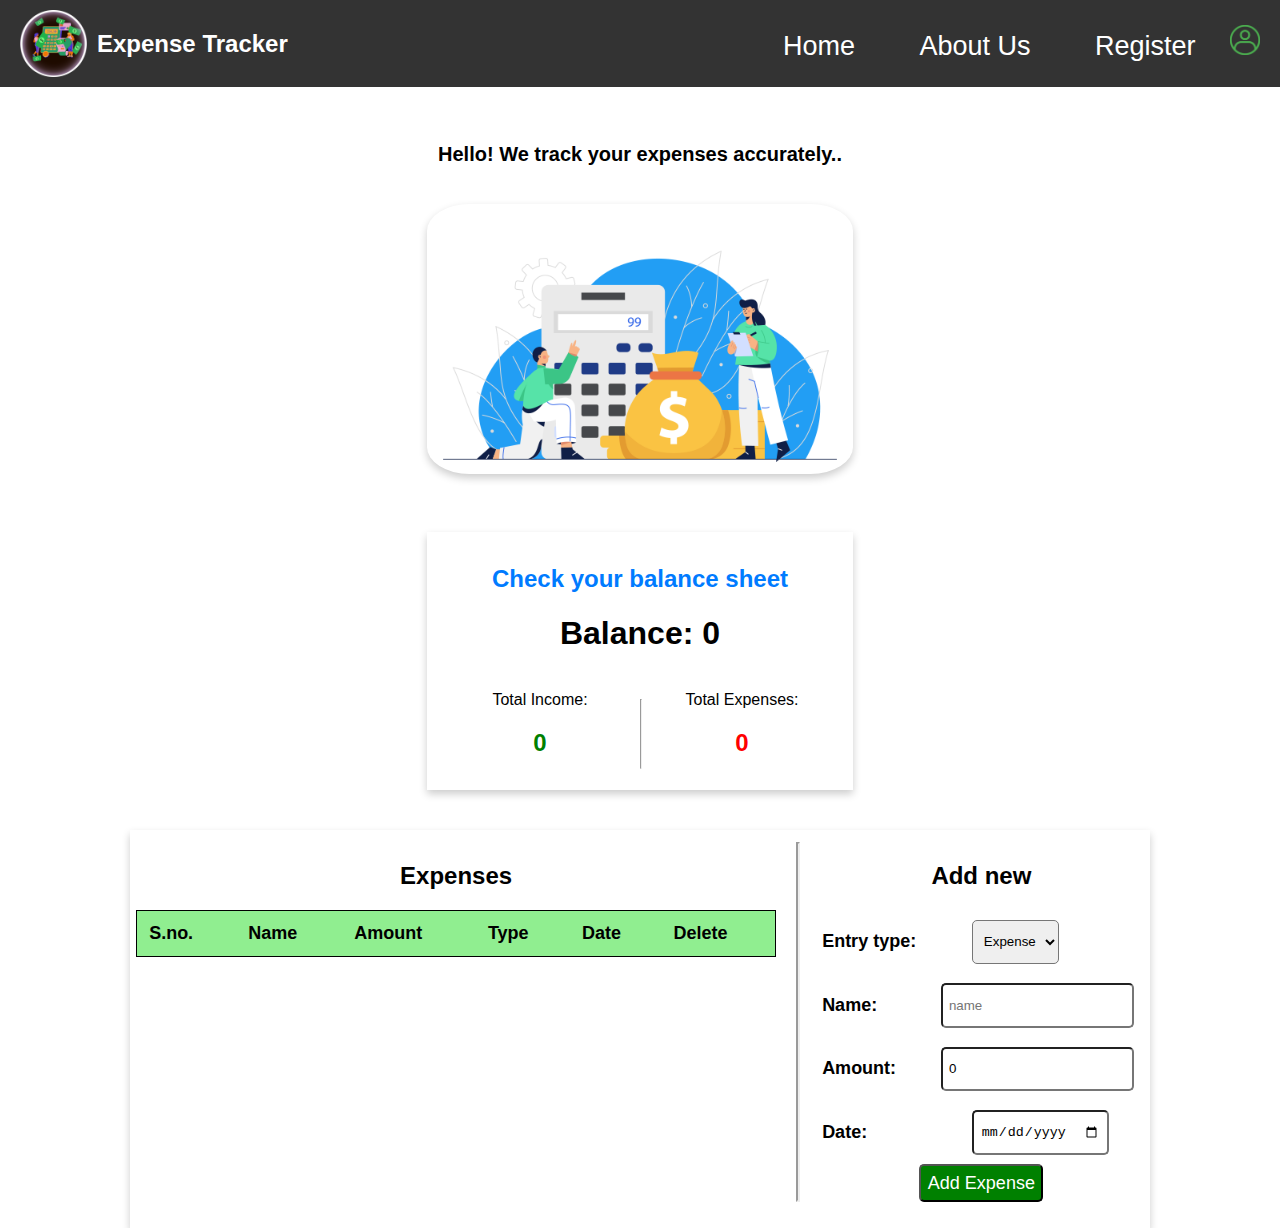
<file: index.html>
<!DOCTYPE html>
<html lang="en">
<head>
    <meta charset="UTF-8">
    <meta name="viewport" content="width=device-width, initial-scale=1.0">
    <title>ExpenseTracker</title>
    <link rel="stylesheet" href="css/style.css">
</head>
<body>
    <nav class="navbar">
        <div class="navbar-left">
            <img src="../assets/logo3.png" alt="Logo" class="logo">
            <span class="title">Expense Tracker</span>
        </div>
        <div class="navbar-right">
            <a href="#home">Home</a> 
            <a href="html/aboutus.html">About Us</a>
            <a href="html/signup.html">Register</a>  
            <div class="dropdown">
                <button class="dropbtn">
                    <img src="../assets/userpic.png" alt="" class="user-icon"> 
                </button>
                
            </div>
        </div>
    </nav>
    <br><br>
    <p style="text-align: center; font-style: bold ; font-size: 20px; font-weight: 700;"> 
        <!-- <h1>Welcome, Chandrika Kore</h1> -->
         Hello! We track your expenses accurately..
    </p> 
    <br>
    <div class="pic">
    <img src="../assets/picture.png" alt="">
    </div>
    <br>
    <div class="summary"> 
		<div> 
            <h2 style="color: #007bff;">Check your balance sheet</h2>
			<h1> Balance: 
				<span id="updatedBal"> 
                    7000 
				</span> 
			</h1> 
		</div> 
		<br /> 
		<div class="total"> 
			<div> 
				Total Income: 
				<div> 
					<h2 style="color: green;"
						id="updatedInc"> 
						25000 
					</h2> 
				</div> 
			</div> 
			<hr class="verticle" /> 
			<div> 
				Total Expenses: 
				<div> 
					<h2 style="color: red;"
						id="updatedExp"> 
						18000  
					</h2> 
				</div> 
			</div> 
		</div> 
	</div> 
	<div class="root"> 
		<div id="items"> 
			<h2>Expenses</h2> 
			<table id="table"> 
				<tr class="titles"> 
					<th>S.no.</th> 
					<th>Name</th> 
					<th>Amount</th> 
					<th>Type</th> 
                    <th>Date</th>
                    <th>Delete</th> 
				</tr> 
			</table> 
		</div> 
		<hr class="vertical" /> 
		<div id="new"> 
			<h2>Add new</h2> 

			<div class="inputs"> 
				<div class="inputitem"> 
					<p style="width: 9rem"> 
						Entry type: 
					</p> 
					<select id='itemType'> 
						<option value="0">Expense</option> 
						<option value="1">Income</option> 
					</select> 
				</div> 
				<div class="inputitem"> 
					<p style="width: 9rem">Name:</p> 
					<input id="name"
						type="text"
						value=""
						placeholder="name" /> 
				</div> 
				<div class="inputitem"> 
					<p style="width: 9rem">Amount:</p> 
					<input value="0"
						id="amount"
						name="mod"
						type="number"
						placeholder="amount" /> 
				</div> 
                <div class="inputitem">
                    <p style="width: 9rem">Date: </p>
                    <input type="date" id="date" required>
                </div>
			</div> 
			<button  id="button" onclick="addItem()">Add Expense</button> 
		</div> 
	</div> 
	<script src="js/script03.js"></script> 





    
</body>
</html>
</file>
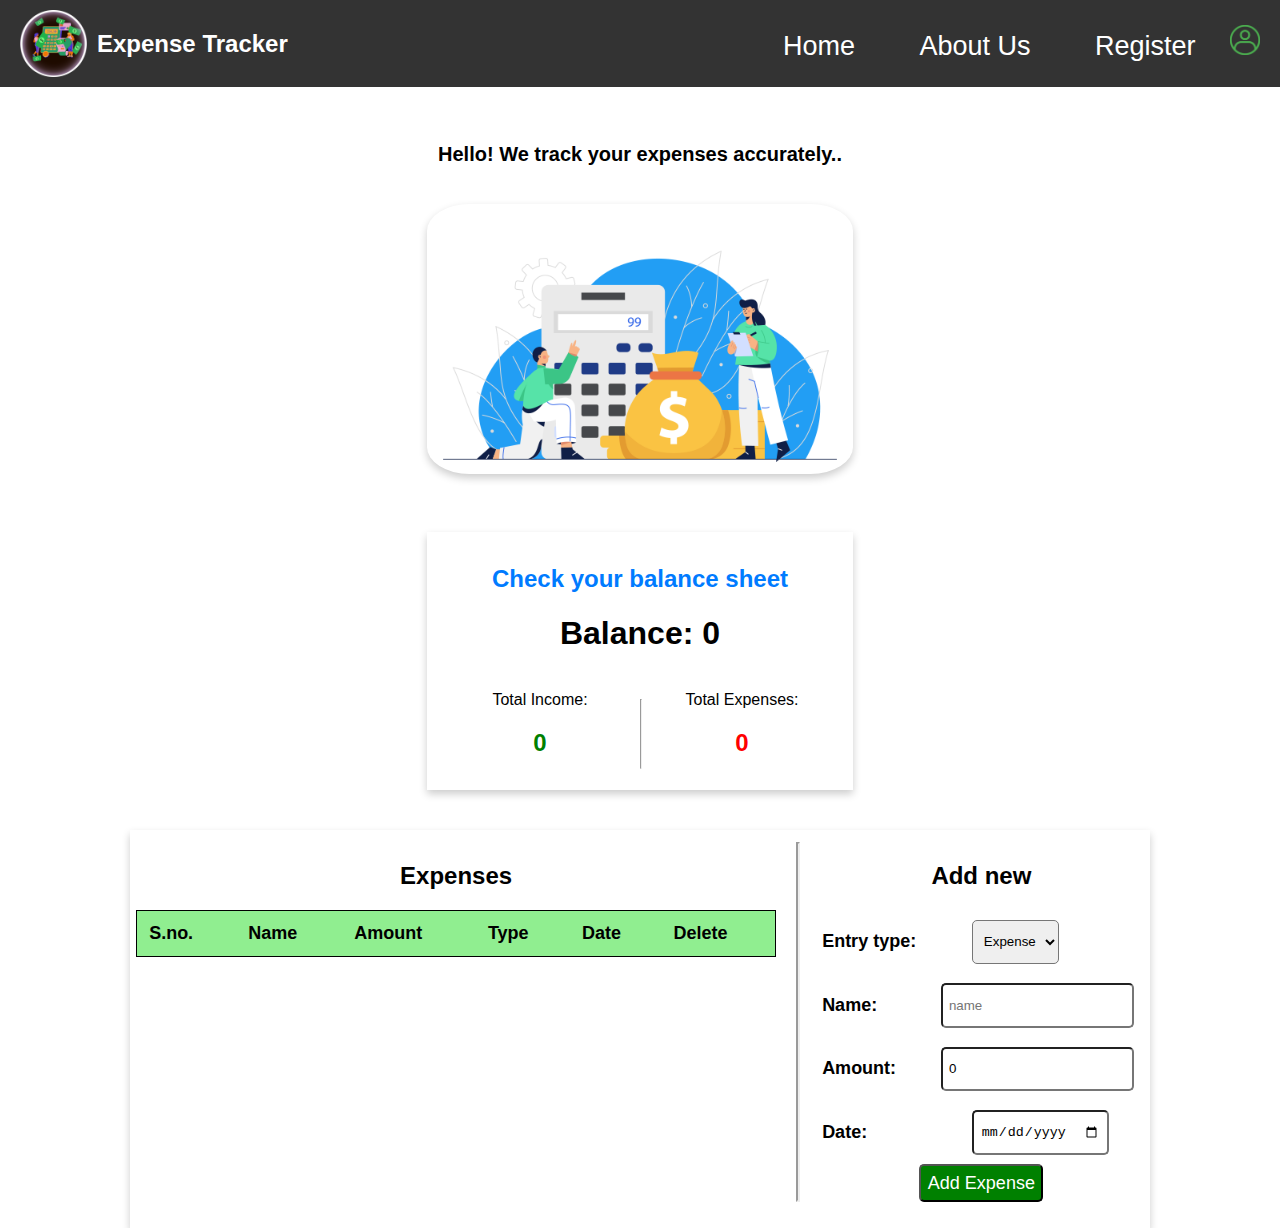
<file: HTML/index.html>
<!DOCTYPE html>
<html lang="en">
<head>
    <meta charset="UTF-8">
    <meta name="viewport" content="width=device-width, initial-scale=1.0">
    <title>ExpenseTracker</title>
    <link rel="stylesheet" href="../CSS/style.css">
</head>
<body>
    <nav class="navbar">
        <div class="navbar-left">
            <img src="../assets/logo3.png" alt="Logo" class="logo">
            <span class="title">Expense Tracker</span>
        </div>
        <div class="navbar-right">
            <a href="#home">Home</a> 
            <a href="aboutus.html">About Us</a>
            <a href="signup.html">Register</a>  
            <div class="dropdown">
                <button class="dropbtn">
                    <img src="../assets/userpic.png" alt="" class="user-icon"> 
                </button>
                
            </div>
        </div>
    </nav>
    <br><br>
    <p style="text-align: center; font-style: bold ; font-size: 20px; font-weight: 700;"> 
        <!-- <h1>Welcome, Chandrika Kore</h1> -->
         Hello! We track your expenses accurately..
    </p> 
    <br>
    <div class="pic">
    <img src="../assets/picture.png" alt="">
    </div>
    <br>
    <div class="summary"> 
		<div> 
            <h2 style="color: #007bff;">Check your balance sheet</h2>
			<h1> Balance: 
				<span id="updatedBal"> 
                    7000 
				</span> 
			</h1> 
		</div> 
		<br /> 
		<div class="total"> 
			<div> 
				Total Income: 
				<div> 
					<h2 style="color: green;"
						id="updatedInc"> 
						25000 
					</h2> 
				</div> 
			</div> 
			<hr class="verticle" /> 
			<div> 
				Total Expenses: 
				<div> 
					<h2 style="color: red;"
						id="updatedExp"> 
						18000  
					</h2> 
				</div> 
			</div> 
		</div> 
	</div> 
	<div class="root"> 
		<div id="items"> 
			<h2>Expenses</h2> 
			<table id="table"> 
				<tr class="titles"> 
					<th>S.no.</th> 
					<th>Name</th> 
					<th>Amount</th> 
					<th>Type</th> 
                    <th>Date</th>
                    <th>Delete</th> 
				</tr> 
			</table> 
		</div> 
		<hr class="vertical" /> 
		<div id="new"> 
			<h2>Add new</h2> 

			<div class="inputs"> 
				<div class="inputitem"> 
					<p style="width: 9rem"> 
						Entry type: 
					</p> 
					<select id='itemType'> 
						<option value="0">Expense</option> 
						<option value="1">Income</option> 
					</select> 
				</div> 
				<div class="inputitem"> 
					<p style="width: 9rem">Name:</p> 
					<input id="name"
						type="text"
						value=""
						placeholder="name" /> 
				</div> 
				<div class="inputitem"> 
					<p style="width: 9rem">Amount:</p> 
					<input value="0"
						id="amount"
						name="mod"
						type="number"
						placeholder="amount" /> 
				</div> 
                <div class="inputitem">
                    <p style="width: 9rem">Date: </p>
                    <input type="date" id="date" required>
                </div>
			</div> 
			<button  id="button" onclick="addItem()">Add Expense</button> 
		</div> 
	</div> 
	<script src="../JS/script03.js"></script> 





    
</body>
</html>
</file>
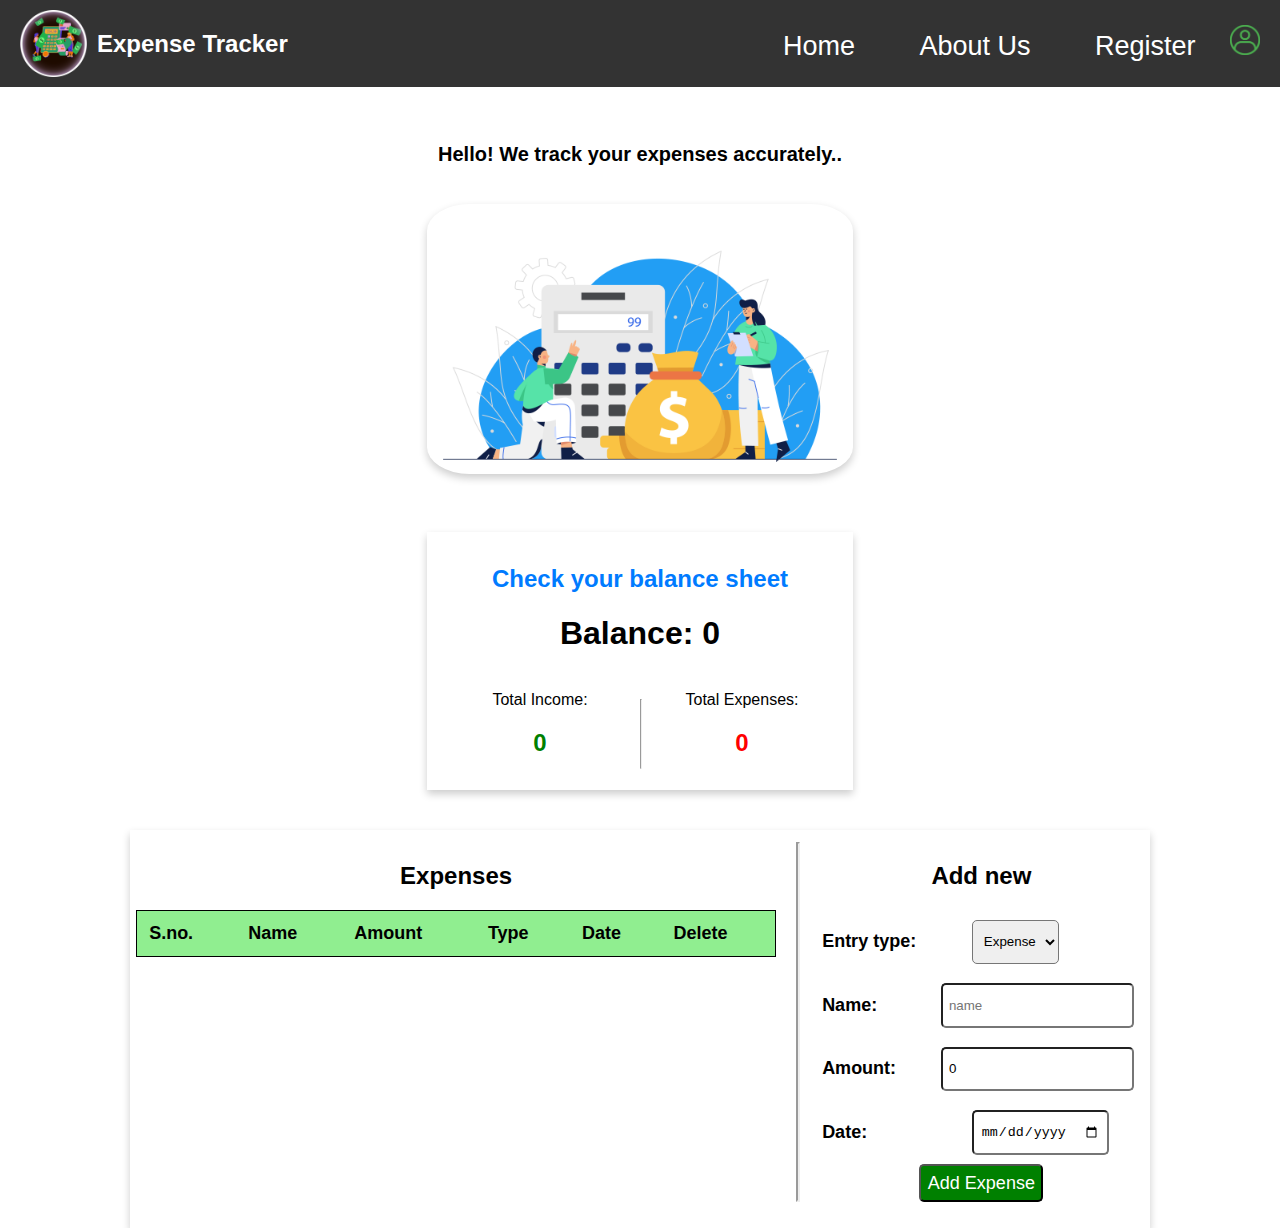
<file: html/index.html>
<!DOCTYPE html>
<html lang="en">
<head>
    <meta charset="UTF-8">
    <meta name="viewport" content="width=device-width, initial-scale=1.0">
    <title>ExpenseTracker</title>
    <link rel="stylesheet" href="../css/style.css">
</head>
<body>
    <nav class="navbar">
        <div class="navbar-left">
            <img src="../assets/logo3.png" alt="Logo" class="logo">
            <span class="title">Expense Tracker</span>
        </div>
        <div class="navbar-right">
            <a href="#home">Home</a> 
            <a href="aboutus.html">About Us</a>
            <a href="signup.html">Register</a>  
            <div class="dropdown">
                <button class="dropbtn">
                    <img src="../assets/userpic.png" alt="" class="user-icon"> 
                </button>
                
            </div>
        </div>
    </nav>
    <br><br>
    <p style="text-align: center; font-style: bold ; font-size: 20px; font-weight: 700;"> 
        <!-- <h1>Welcome, Chandrika Kore</h1> -->
         Hello! We track your expenses accurately..
    </p> 
    <br>
    <div class="pic">
    <img src="../assets/picture.png" alt="">
    </div>
    <br>
    <div class="summary"> 
		<div> 
            <h2 style="color: #007bff;">Check your balance sheet</h2>
			<h1> Balance: 
				<span id="updatedBal"> 
                    7000 
				</span> 
			</h1> 
		</div> 
		<br /> 
		<div class="total"> 
			<div> 
				Total Income: 
				<div> 
					<h2 style="color: green;"
						id="updatedInc"> 
						25000 
					</h2> 
				</div> 
			</div> 
			<hr class="verticle" /> 
			<div> 
				Total Expenses: 
				<div> 
					<h2 style="color: red;"
						id="updatedExp"> 
						18000  
					</h2> 
				</div> 
			</div> 
		</div> 
	</div> 
	<div class="root"> 
		<div id="items"> 
			<h2>Expenses</h2> 
			<table id="table"> 
				<tr class="titles"> 
					<th>S.no.</th> 
					<th>Name</th> 
					<th>Amount</th> 
					<th>Type</th> 
                    <th>Date</th>
                    <th>Delete</th> 
				</tr> 
			</table> 
		</div> 
		<hr class="vertical" /> 
		<div id="new"> 
			<h2>Add new</h2> 

			<div class="inputs"> 
				<div class="inputitem"> 
					<p style="width: 9rem"> 
						Entry type: 
					</p> 
					<select id='itemType'> 
						<option value="0">Expense</option> 
						<option value="1">Income</option> 
					</select> 
				</div> 
				<div class="inputitem"> 
					<p style="width: 9rem">Name:</p> 
					<input id="name"
						type="text"
						value=""
						placeholder="name" /> 
				</div> 
				<div class="inputitem"> 
					<p style="width: 9rem">Amount:</p> 
					<input value="0"
						id="amount"
						name="mod"
						type="number"
						placeholder="amount" /> 
				</div> 
                <div class="inputitem">
                    <p style="width: 9rem">Date: </p>
                    <input type="date" id="date" required>
                </div>
			</div> 
			<button  id="button" onclick="addItem()">Add Expense</button> 
		</div> 
	</div> 
	<script src="../js/script03.js"></script> 





    
</body>
</html>
</file>
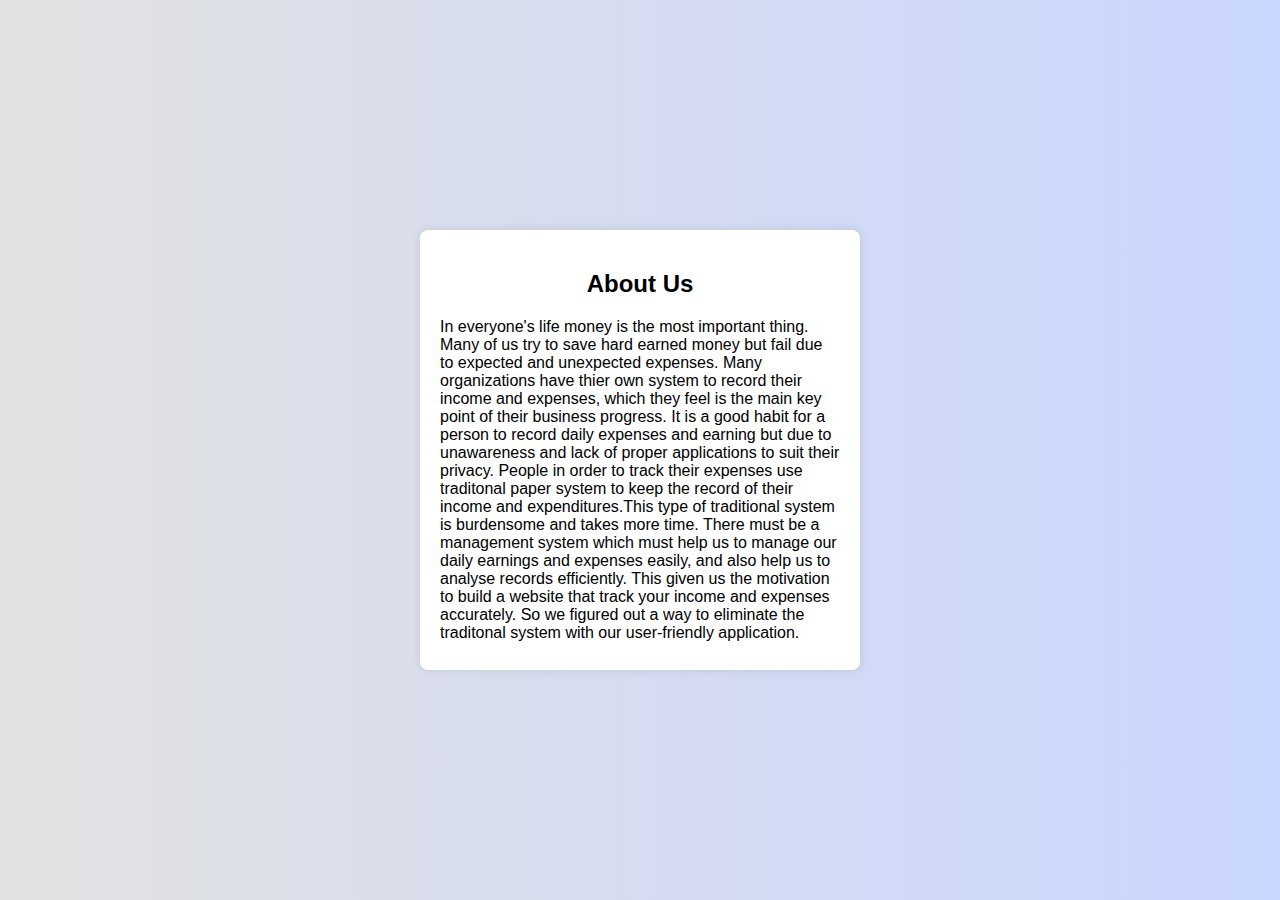
<file: HTML/aboutus.html>
<!DOCTYPE html>
<html lang="en">
<head>
    <meta charset="UTF-8">
    <meta name="viewport" content="width=device-width, initial-scale=1.0">
    <title>About Us</title>
</head>
<style>
body {
font-family: Arial, sans-serif;
display: flex;
justify-content: center;
align-items: center;
height: 100vh;
background-color: #c9d6ff;
background:linear-gradient(to right,#e2e2e2,#c9d6ff);
margin: 0;
}

.container {
background-color: white;
padding: 20px;
border-radius: 8px;
box-shadow: 0 0 10px rgba(0, 0, 0, 0.1);
width: 400px;
height: 400px;
}

h2 {
margin-bottom: 20px;
}

a {
color: #007bff;
text-decoration: none;
cursor: pointer;
margin: 10px 0;
font-weight: 600;
}

a:hover {
text-decoration: none;
}
.p{
justify-content: center; 
align-items: center; 
text-align: center;
font-weight: 400;
}
</style>


<body>
    <div class="container">
        <h2 style="text-align: center;">About Us</h2>
        
        <p>
            In everyone's life money is the most important thing. Many of us try to save hard earned money but fail due to expected and unexpected expenses.
            Many organizations have thier own system to record their income and expenses, which they feel is the main key point of their business progress.
            It is a good habit for a person to record daily expenses and earning but due to unawareness and lack of proper applications to suit their privacy.
            People in order to track their expenses use traditonal paper system to keep the record of their income and expenditures.This type of traditional system is burdensome and takes more time.
            There must be a management system which must help us to manage our daily earnings and expenses easily, and also help us to analyse records efficiently.
            This given us the motivation to build a website that track your income and expenses accurately.
            So we figured out a way to eliminate the traditonal system with our user-friendly application.
            
        </p>  
    </div>
</body>
</html>
</file>
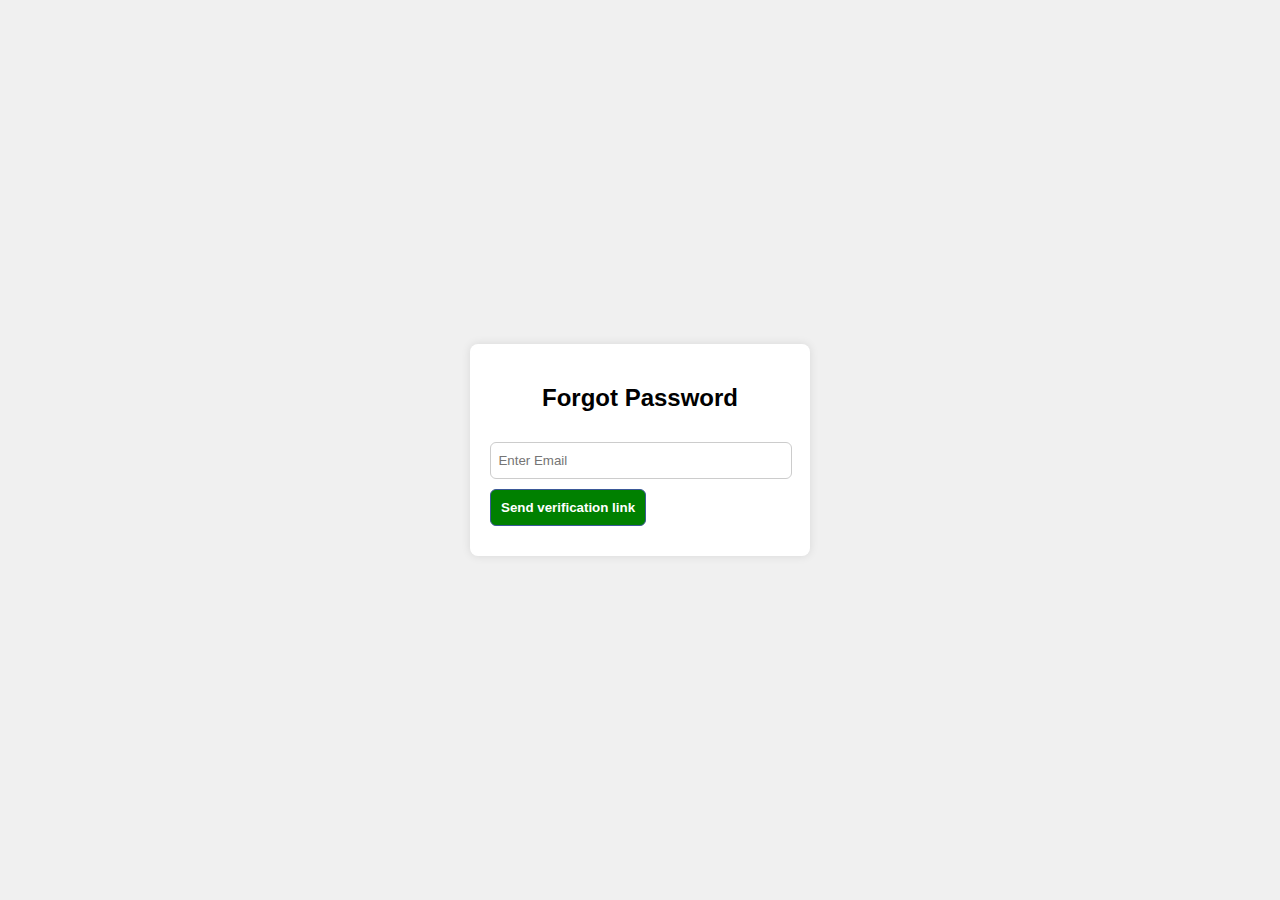
<file: html/forgot_psw.html>
<!DOCTYPE html>
<html lang="en">
<head>
    <meta charset="UTF-8">
    <meta name="viewport" content="width=device-width, initial-scale=1.0">
    <title>forgotPassword</title>
    <style>

        input[type="text"]{
        width: 100%;
        padding: 10px 0px;
        margin: 10px 0px;
    } 
    input[type="submit"]{
    align-items: center;
    border:1px solid #3B5998;
    background-color: green;
    color: white;
    font-size: 16;
    font-weight: 600;
    }
    h2 {
    margin-bottom: 20px;
    }
    input {
    padding: 10px;
    margin-bottom: 10px;
    border: 1px solid #ccc;
    border-radius: 4px;
    }
    button {
    padding: 10px;
    background-color: green;
    color: white;
    border: none;
    border-radius: 4px;
    cursor: pointer;
    }

    </style>
    <link rel="stylesheet" href="../css/style02.css">
</head>
<body>
    <div class="container">
        <div id="forgot-password-form" class="formfill">
            <form action="recover.html">
                <h2 style="text-align: center;">Forgot Password</h2>

                <input type="text" class="email" id="email" placeholder="  Enter Email" required>

                <input type="submit" value="Send verification link">  
            </form>
            <script src="../js/script02.js"></script> 
            

       
    
</body>
</html>
</file>
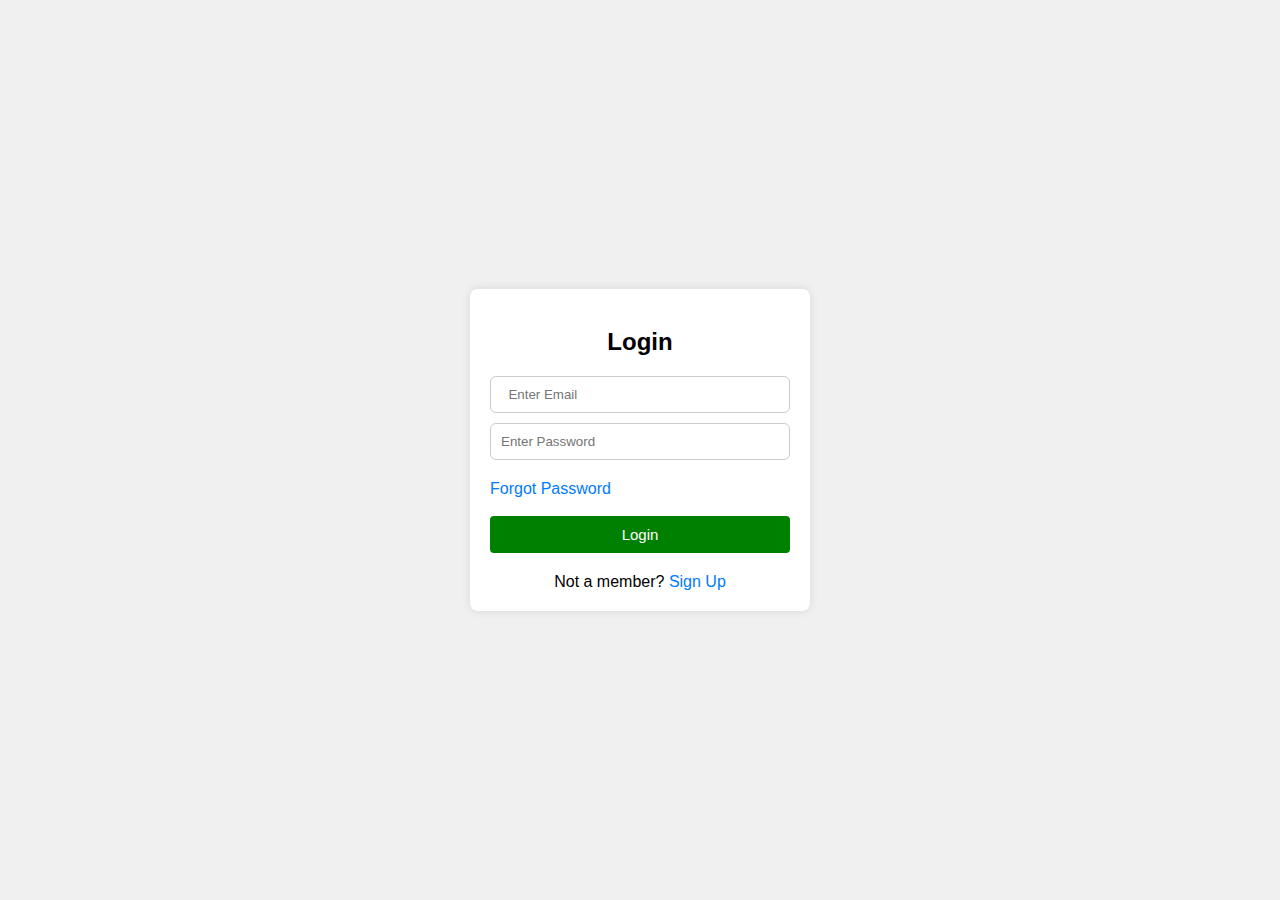
<file: HTML/login.html>
<!DOCTYPE html>
<html lang="en">
<head>
    <meta charset="UTF-8">
    <meta name="viewport" content="width=device-width, initial-scale=1.0">
    <title>Login</title>
    <link rel="stylesheet" href="../CSS/style02.css">
    
</head>
<body>
    

    <div class="container">
        <div id="Login-Form" class="form">
            <h2 style="text-align: center;">Login</h2>
            <input type="text" id="email" placeholder="  Enter Email" rquired>
            <input type="password" id="password" placeholder="Enter Password" required>
            <p>
                <!-- <input type="checkbox" /><span>Remember me</span> -->
                <span class="forgot"><a href="forgot_psw.html">Forgot Password</a></span>
            </p> 
    <br>   
    <button onclick="checkLogin()">Login</button>
    <p id="message"></p>
    <p style="text-align: center; color: black">
        <span>Not a member? </span><a class="link" href="signup.html">Sign Up</a>
    </p>


        </div>
    </div>
    
    <script src="../JS/script02.js"></script>
    
</body>
</html>
</file>
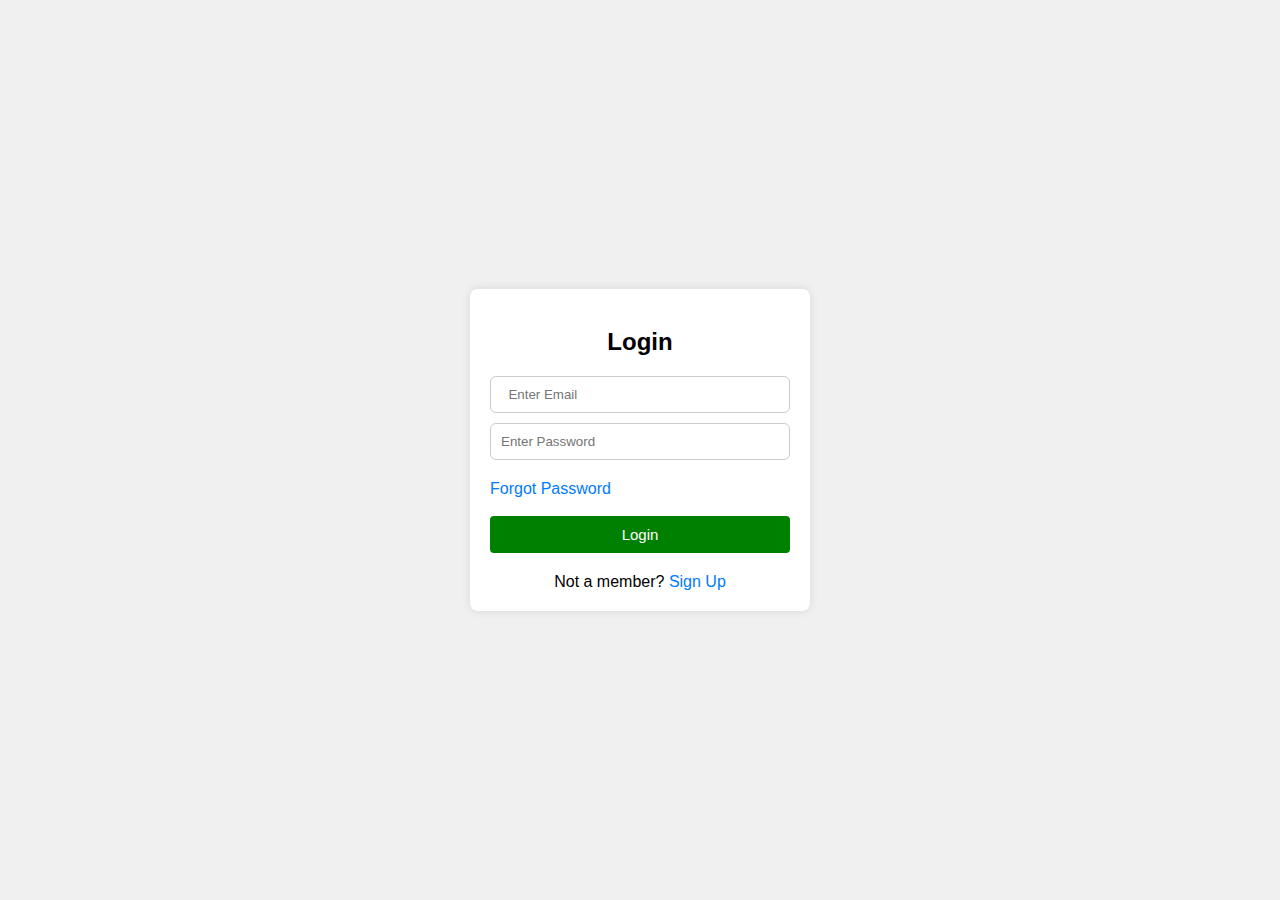
<file: html/login.html>
<!DOCTYPE html>
<html lang="en">
<head>
    <meta charset="UTF-8">
    <meta name="viewport" content="width=device-width, initial-scale=1.0">
    <title>Login</title>
    <link rel="stylesheet" href="../css/style02.css">
    
</head>
<body>
    

    <div class="container">
        <div id="Login-Form" class="form">
            <h2 style="text-align: center;">Login</h2>
            <input type="text" id="email" placeholder="  Enter Email" rquired>
            <input type="password" id="password" placeholder="Enter Password" required>
            <p>
                <!-- <input type="checkbox" /><span>Remember me</span> -->
                <span class="forgot"><a href="forgot_psw.html">Forgot Password</a></span>
            </p> 
    <br>   
    <button onclick="checkLogin()">Login</button>
    <p id="message"></p>
    <p style="text-align: center; color: black">
        <span>Not a member? </span><a class="link" href="signup.html">Sign Up</a>
    </p>


        </div>
    </div>
    
    <script src="../js/script02.js"></script>
    
</body>
</html>
</file>
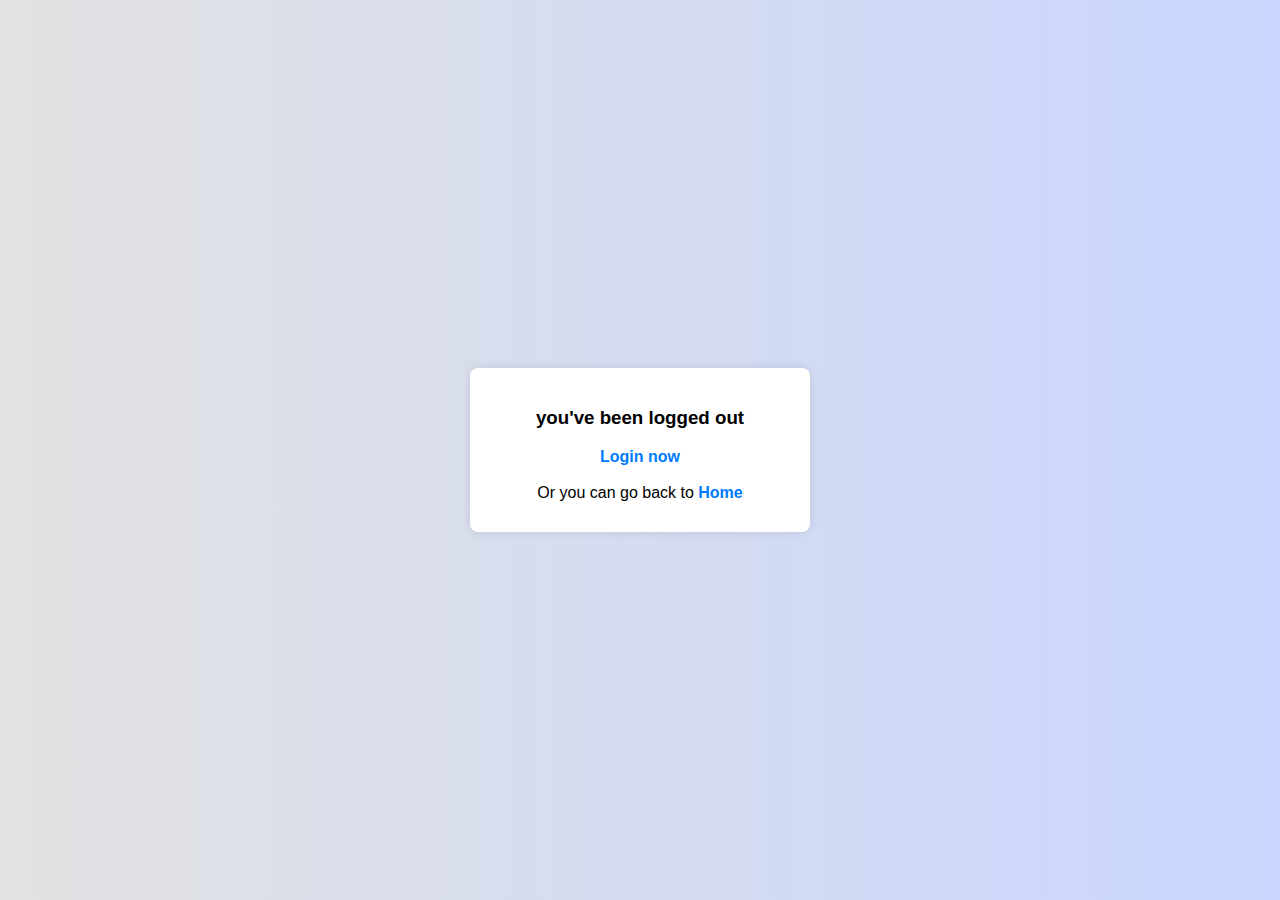
<file: HTML/logout.html>
<!DOCTYPE html>
<html lang="en">
<head>
    <meta charset="UTF-8">
    <meta name="viewport" content="width=device-width, initial-scale=1.0">
    <title>logout</title>
    <style>
        body {
    font-family: Arial, sans-serif;
    display: flex;
    justify-content: center;
    align-items: center;
    height: 100vh;
    /* background-color: green; */
    /* background-color: #f0f0f0; */
    background-color: #c9d6ff;
    background:linear-gradient(to right,#e2e2e2,#c9d6ff);
    margin: 0;
}

.container {
    background-color: white;
    padding: 20px;
    border-radius: 8px;
    box-shadow: 0 0 10px rgba(0, 0, 0, 0.1);
    width: 300px;
}
h2 {
    margin-bottom: 20px;
}

p {
    margin: 10px 0px;
    /* float: right; */
}

a {
    color: #007bff;
    text-decoration: none;
    cursor: pointer;
    margin: 10px 0;
    font-weight: 600;
}

a:hover {
    text-decoration: none;
}

    </style>
</head>
<body>
    <div class="container">
        <h3 style="text-align: center;">you've been logged out</h3>
        <p style="text-align: center;">
            <a class="link" href="login.html">Login now</a>
            <br><br>
            <span>Or you can go back to </span><a class="link" href="index.html"> Home</a>
        </p>
       


    </div>


    
</body>
</html>
</file>
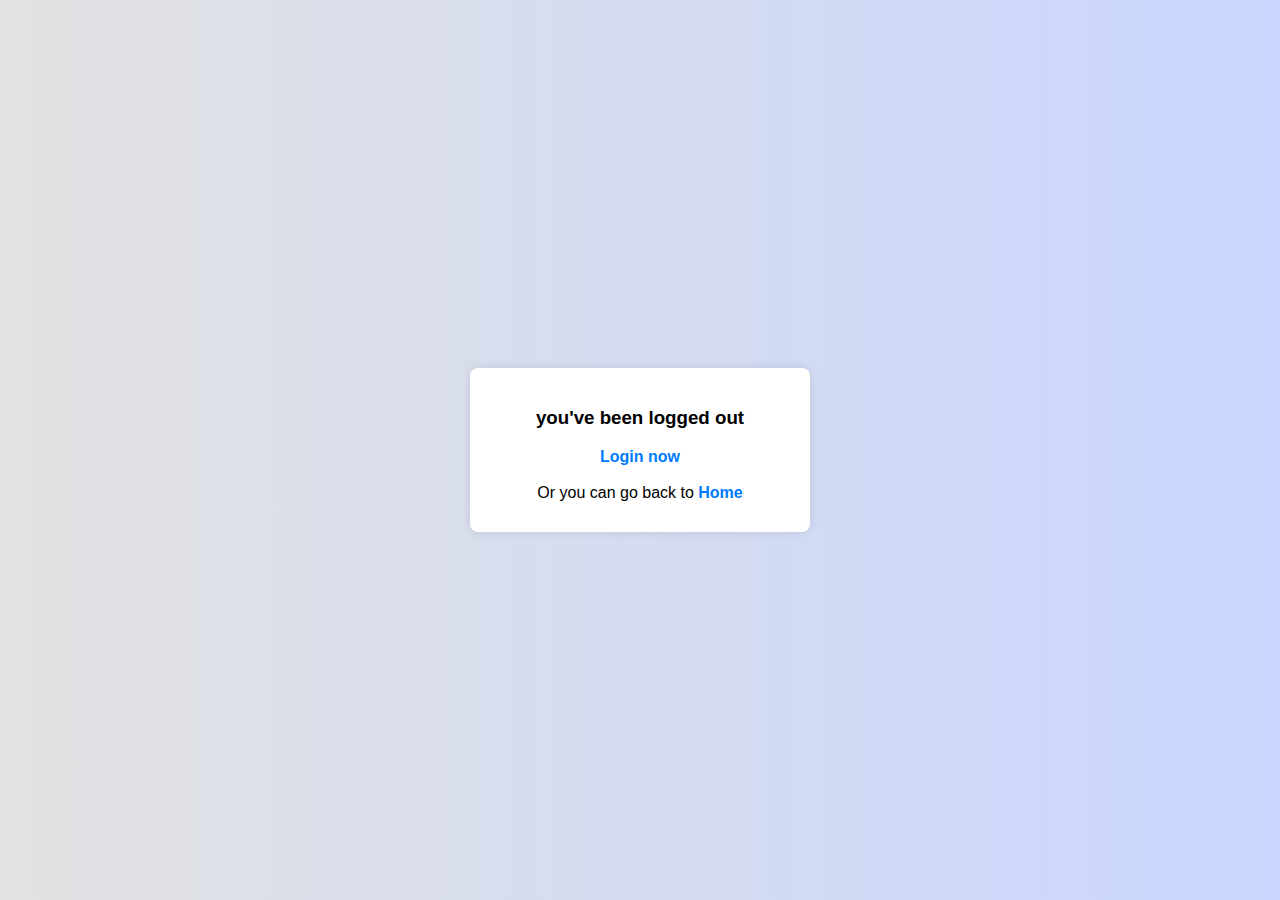
<file: html/logout.html>
<!DOCTYPE html>
<html lang="en">
<head>
    <meta charset="UTF-8">
    <meta name="viewport" content="width=device-width, initial-scale=1.0">
    <title>logout</title>
    <style>
        body {
    font-family: Arial, sans-serif;
    display: flex;
    justify-content: center;
    align-items: center;
    height: 100vh;
    /* background-color: green; */
    /* background-color: #f0f0f0; */
    background-color: #c9d6ff;
    background:linear-gradient(to right,#e2e2e2,#c9d6ff);
    margin: 0;
}

.container {
    background-color: white;
    padding: 20px;
    border-radius: 8px;
    box-shadow: 0 0 10px rgba(0, 0, 0, 0.1);
    width: 300px;
}
h2 {
    margin-bottom: 20px;
}

p {
    margin: 10px 0px;
    /* float: right; */
}

a {
    color: #007bff;
    text-decoration: none;
    cursor: pointer;
    margin: 10px 0;
    font-weight: 600;
}

a:hover {
    text-decoration: none;
}

    </style>
</head>
<body>
    <div class="container">
        <h3 style="text-align: center;">you've been logged out</h3>
        <p style="text-align: center;">
            <a class="link" href="login.html">Login now</a>
            <br><br>
            <span>Or you can go back to </span><a class="link" href="../index.html"> Home</a>
        </p>
       


    </div>


    
</body>
</html>
</file>
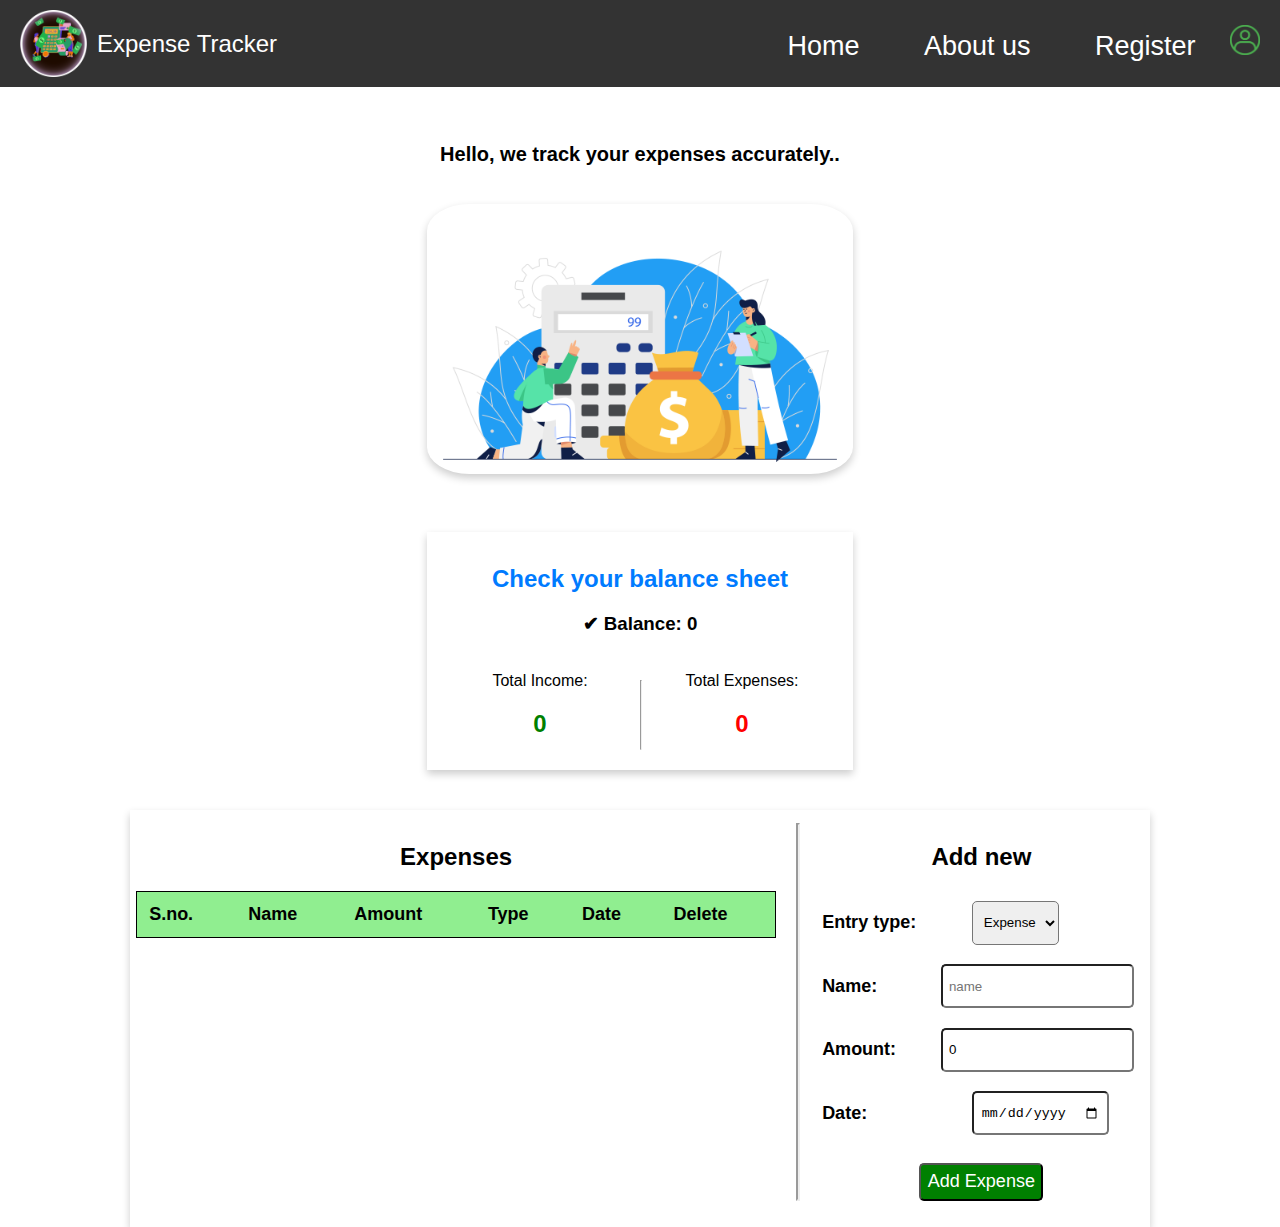
<file: html/page.html>
<!DOCTYPE html>
<html lang="en">
<head>
    <meta charset="UTF-8">
    <meta name="viewport" content="width=device-width, initial-scale=1.0">
    <title>Expense Tracker</title>
    <link rel="stylesheet" href="../css/style.css">
    
</head>
<body>

    <nav class="navbar">
        <div class="navbar-left">
            <img src="../assets/logo3.png" alt="Logo" class="logo">
            <span class="title" style="font-weight: 500;">Expense Tracker</span>
        </div>
        <div class="navbar-right">
            <a href="index.html">Home</a> 
            <a href="aboutus.html">About us</a>
            <a href="signup.html">Register</a>  
            <div class="dropdown">
                <button class="dropbtn">
                    <img src="../assets/userpic.png" alt="" class="user-icon"> 
                </button>
                <div class="dropdown-content">
                    <!-- <a href="#">Chandrika Kore</a>
                    <a href="#">Chkore@gmail.com</a> -->
                    <a href="#" id="logout" target="_blank">Logout</a>
                </div>
            </div>
        </div>
    </nav>
    <br><br>
    <p style="text-align: center; font-style: bold ; font-size: 20px; font-weight: 600;"> 
        
         Hello, we track your expenses accurately..
    </p> 
    <br>
    <div class="pic">
    <img src="../assets/picture.png" alt="">
    </div>
    <br>

         <!-- main code -->
    <div class="summary"> 

        <div> 
            <h2 style="color: #007bff;">Check your balance sheet</h2>

            <h3>✔ Balance: 
                <span id="updatedBal"> 7000 </span> 
            </h3> 
        </div> 
        <br /> 
        <div class="total"> 
            <div> 
                Total Income: 
                <div> 
                    <h2 style="color: green;" id="updatedInc"> 25000 </h2> 
                </div> 
            </div> 
            <hr class="verticle" /> 
            <div> 
                Total Expenses: 
                <div> 
                    <h2 style="color: red;" id="updatedExp"> 18000 </h2> 
                </div> 
            </div> 
        </div> 
    </div> 
    <div class="root"> 
        <div id="items"> 
            <h2>Expenses</h2> 
            <table id="table"> 
                <tr class="titles"> 
                    <th>S.no.</th> 
                    <th>Name</th> 
                    <th>Amount</th> 
                    <th>Type</th> 
                    <th>Date</th>
                    <th>Delete</th>    
                </tr> 
            </table> 
        </div> 
        <hr class="vertical" /> 
        <div id="new"> 
            <h2>Add new</h2> 
             <div class="inputs"> 
                <div class="inputitem"> 
                    <p style="width: 9rem"> Entry type: </p> 
                    <select id='itemType'> 
                        <option value="0">Expense</option> 
                        <option value="1">Income</option> 
                    </select> 
                </div> 
                <div class="inputitem"> 
                    <p style="width: 9rem">Name:</p> 
                    <input id="name" type="text" value="" placeholder="name" required /> 
                </div> 
                <div class="inputitem"> 
                    <p style="width: 9rem">Amount: </p> 
                    <input value="0" id="amount" name="mod" type="number" placeholder="amount" required /> 
                </div> 
                <div class="inputitem">
                    <p style="width: 9rem">Date: </p>
                    <input type="date" id="date" required />
                </div>
            </div> 
            <br>

            <button onclick="addItem()">Add Expense</button> 

        </div> 

    </div> 
    <script src="../js/script.js"></script>
</body>
</html>
</file>
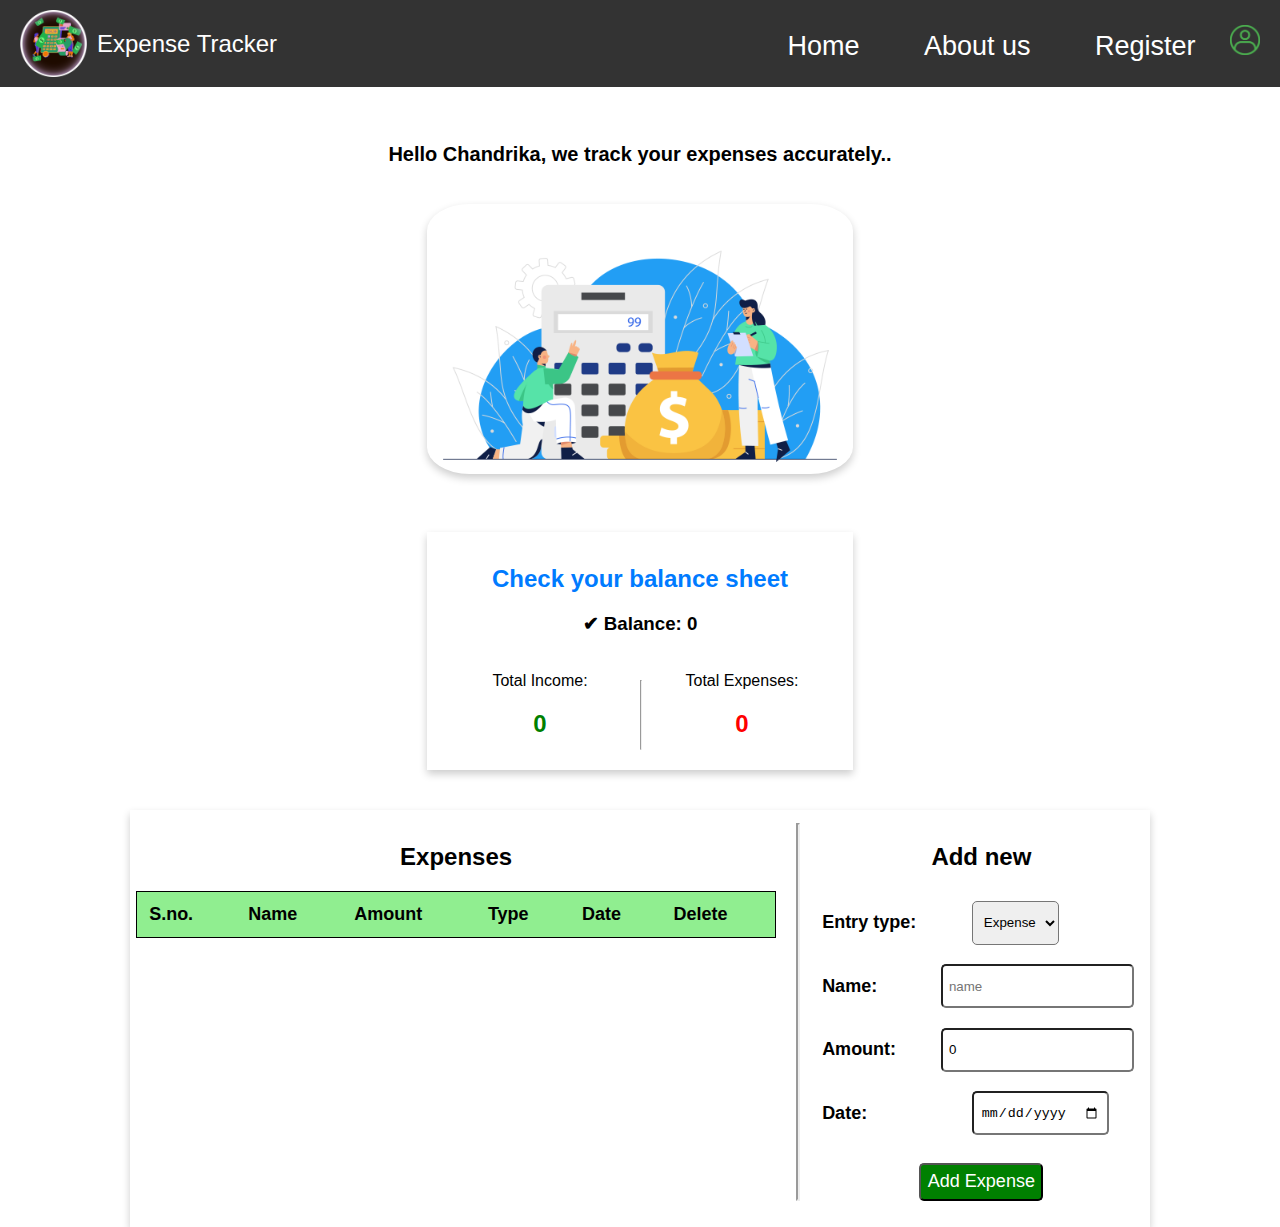
<file: HTML/page.html>
<!DOCTYPE html>
<html lang="en">
<head>
    <meta charset="UTF-8">
    <meta name="viewport" content="width=device-width, initial-scale=1.0">
    <title>Expense Tracker</title>
    <link rel="stylesheet" href="../CSS/style.css">
    
</head>
<body>

    <nav class="navbar">
        <div class="navbar-left">
            <img src="../assets/logo3.png" alt="Logo" class="logo">
            <span class="title" style="font-weight: 500;">Expense Tracker</span>
        </div>
        <div class="navbar-right">
            <a href="index.html">Home</a> 
            <a href="aboutus.html">About us</a>
            <a href="signup.html">Register</a>  
            <div class="dropdown">
                <button class="dropbtn">
                    <img src="../assets/userpic.png" alt="" class="user-icon"> 
                </button>
                <div class="dropdown-content">
                    <a href="#">Chandrika Kore</a>
                    <a href="#">Chkore@gmail.com</a>
                    <a href="#" id="logout" target="_blank">Logout</a>
                </div>
            </div>
        </div>
    </nav>
    <br><br>
    <p style="text-align: center; font-style: bold ; font-size: 20px; font-weight: 600;"> 
        
         Hello Chandrika, we track your expenses accurately..
    </p> 
    <br>
    <div class="pic">
    <img src="../assets/picture.png" alt="">
    </div>
    <br>

         <!-- main code -->
    <div class="summary"> 

        <div> 
            <h2 style="color: #007bff;">Check your balance sheet</h2>

            <h3>✔ Balance: 
                <span id="updatedBal"> 7000 </span> 
            </h3> 
        </div> 
        <br /> 
        <div class="total"> 
            <div> 
                Total Income: 
                <div> 
                    <h2 style="color: green;" id="updatedInc"> 25000 </h2> 
                </div> 
            </div> 
            <hr class="verticle" /> 
            <div> 
                Total Expenses: 
                <div> 
                    <h2 style="color: red;" id="updatedExp"> 18000 </h2> 
                </div> 
            </div> 
        </div> 
    </div> 
    <div class="root"> 
        <div id="items"> 
            <h2>Expenses</h2> 
            <table id="table"> 
                <tr class="titles"> 
                    <th>S.no.</th> 
                    <th>Name</th> 
                    <th>Amount</th> 
                    <th>Type</th> 
                    <th>Date</th>
                    <th>Delete</th>    
                </tr> 
            </table> 
        </div> 
        <hr class="vertical" /> 
        <div id="new"> 
            <h2>Add new</h2> 
             <div class="inputs"> 
                <div class="inputitem"> 
                    <p style="width: 9rem"> Entry type: </p> 
                    <select id='itemType'> 
                        <option value="0">Expense</option> 
                        <option value="1">Income</option> 
                    </select> 
                </div> 
                <div class="inputitem"> 
                    <p style="width: 9rem">Name:</p> 
                    <input id="name" type="text" value="" placeholder="name" required /> 
                </div> 
                <div class="inputitem"> 
                    <p style="width: 9rem">Amount: </p> 
                    <input value="0" id="amount" name="mod" type="number" placeholder="amount" required /> 
                </div> 
                <div class="inputitem">
                    <p style="width: 9rem">Date: </p>
                    <input type="date" id="date" required />
                </div>
            </div> 
            <br>

            <button onclick="addItem()">Add Expense</button> 

        </div> 

    </div> 
    <script src="../JS/script.js"></script>
</body>
</html>
</file>
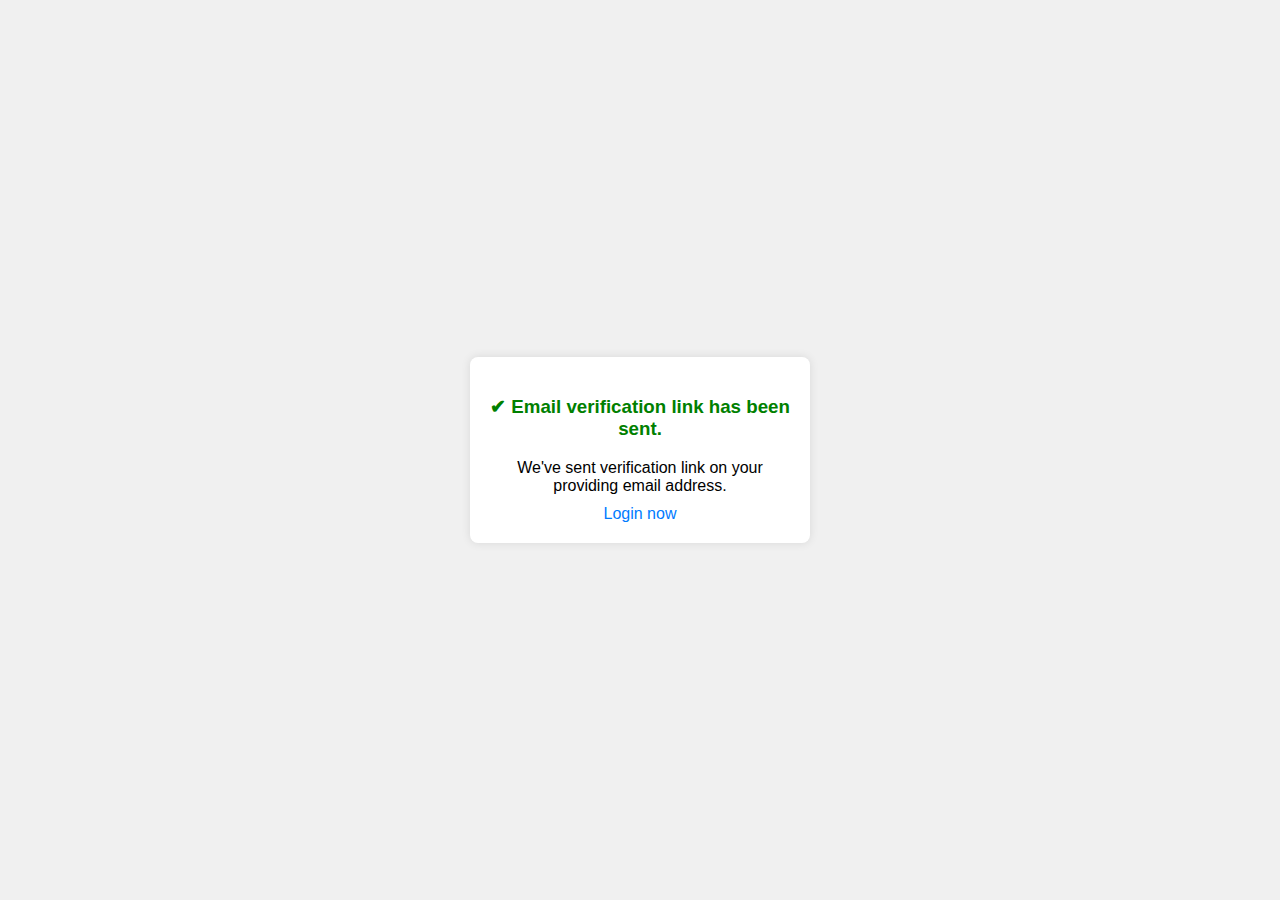
<file: HTML/recover.html>
<!DOCTYPE html>
<html lang="en">
<head>
    <meta charset="UTF-8">
    <meta name="viewport" content="width=device-width, initial-scale=1.0">
    <title>RecoverEmail</title>
    <link rel="stylesheet" href="../CSS/style02.css">
</head>
<body>
    <div class="container">
        <h3 style="text-align: center; color: green;">✔ Email verification link has been sent.</h3>
        <p style="text-align: center;">We've sent verification link on your providing email address.</p>

        <p style="text-align: center;">
            <a class="link" href="login.html">Login now</a>
        </p>


    </div>

    
</body>
</html>
</file>
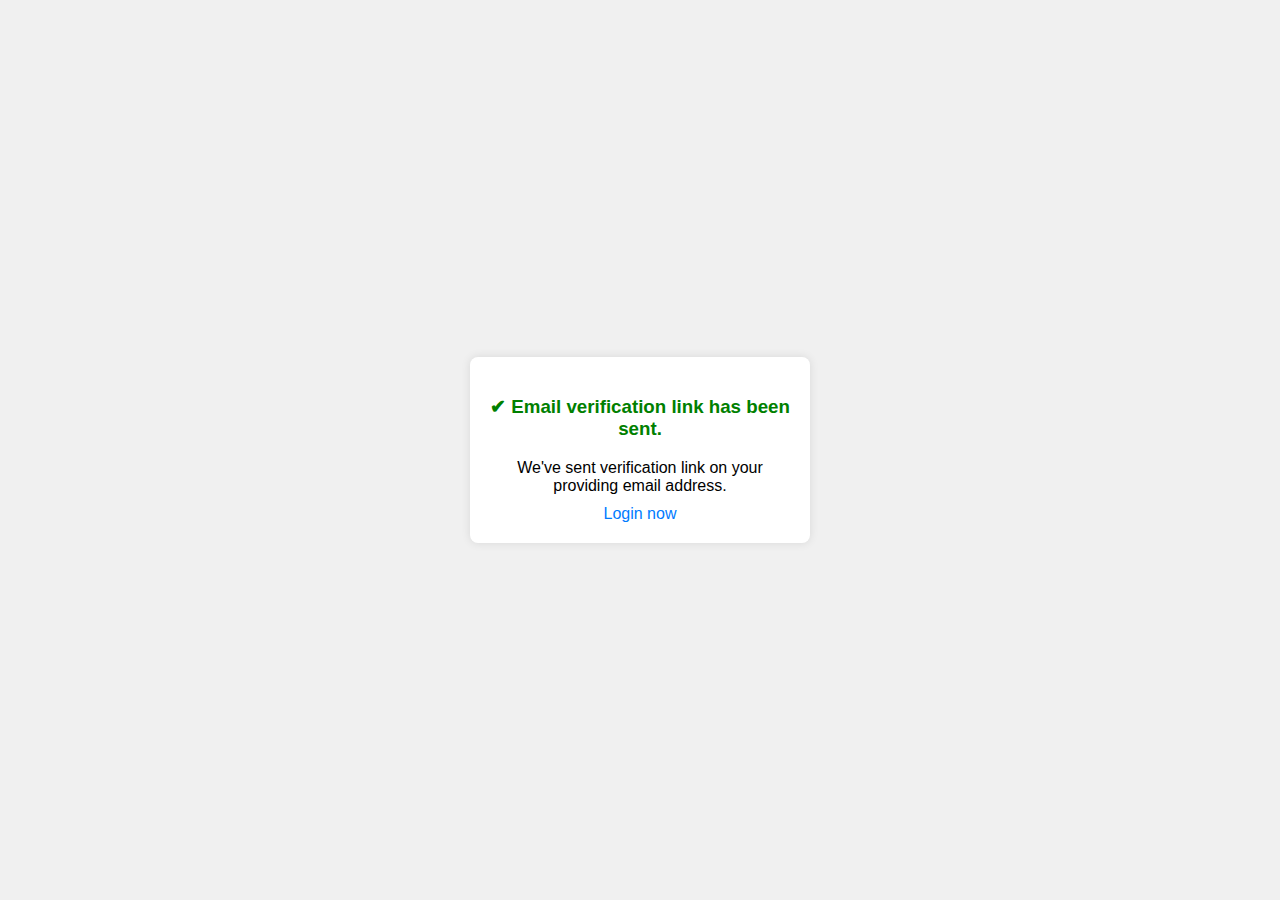
<file: html/recover.html>
<!DOCTYPE html>
<html lang="en">
<head>
    <meta charset="UTF-8">
    <meta name="viewport" content="width=device-width, initial-scale=1.0">
    <title>RecoverEmail</title>
    <link rel="stylesheet" href="../css/style02.css">
</head>
<body>
    <div class="container">
        <h3 style="text-align: center; color: green;">✔ Email verification link has been sent.</h3>
        <p style="text-align: center;">We've sent verification link on your providing email address.</p>

        <p style="text-align: center;">
            <a class="link" href="login.html">Login now</a>
        </p>


    </div>

    
</body>
</html>
</file>
<file: css/style.css>
@import url('https://fonts.googleapis.com/css2?family=Playwrite+AU+VIC:wght@100..400&display=swap');
body{
    margin: 0;
    font-family: Arial, sans-serif; 
    align-items: center;
    text-align: center;
}
.navbar {
    display: flex;
    justify-content: space-between;
    align-items: center;
    background-color: #333;
    padding: 10px 20px;
}
.navbar-left {
    display: flex;
    align-items: center;
}
.navbar-left .logo {
    width: 67px;
    height: 67px;
    margin-right: 10px;
}
.navbar-left .title {
    color: #fff;
    font-size: 24px;
    font-weight: bold;
}
.navbar-right a {
    color: #fff;
    font-size: 27px;
    font-family: "Poppins" sans-serif;
    align-items: center;
    font-weight: 400;
    text-decoration: none;
    padding: 30px 30px;
    margin-bottom: 10px;
    transition: background-color 0.3s;
}
.navbar-right a:hover {
    background-color: #575757;
    border-radius: 5px;
}
.pic{
    width: 25rem; 
    display: flex; 
    flex-direction: column; 
    text-align: center; 
    margin: auto; 
    border-radius: 10%;
    margin-bottom: 40px; 
    padding: 1%; 
    box-shadow: 0 4px 8px 0 rgba(0, 0, 0, 0.2); 
}
.dropdown {
    position: relative;
    display: inline-block;
}
.dropbtn {
    background-color: #333;
    border: none;
    color: #fff;
    padding: 0px;
    cursor: pointer;
}
.dropbtn .user-icon {
    width: 30px;
    height: 30px;
    margin-right: 0px;
}
.dropdown-content {
    display: none;
    position: absolute;
    right: 0;
    background-color: #f9f9f9;   
    min-width: 200px;
    box-shadow: 0px 8px 16px 0px rgba(0,0,0,0.2);
    z-index: 1;
}
.dropdown-content a {
    color: black;
    padding: 12px 16px;
    text-decoration: none;
    display: block;
}
.dropdown-content a:hover {
    background-color: #f1f1f1;
}
.dropdown:hover .dropdown-content {
    display: block;
}
.summary { 
    width: 25rem; 
    display: flex; 
    flex-direction: column; 
    text-align: center; 
    margin: auto; 
    margin-bottom: 40px; 
    padding: 1%; 
    box-shadow: 0 4px 8px 0 rgba(0, 0, 0, 0.2); 
} 
.total { 
    display: flex; 
    flex-direction: row; 
    margin: auto; 
} 
.total>div { 
    width: 200px; 
} 
 /* Style for the expense table and input form*/
.root { 
    width: fit-content; 
    background-color: white; 
    display: flex; 
    margin: auto; 
    padding: 2%; 
    padding-top: 1%; 
    justify-content: center; 
    text-align: center; 
    border-width: 6px; 
    border: 6px grey; 
    box-sizing: content-box; 
    box-shadow: 0 4px 8px 0 rgba(0, 0, 0, 0.2); 
    min-height: 30vh; 
}   
/* Style for the verticle bar*/
.vertical { 
    color: rgb(35, 35, 106); 
    margin: 0 2%; 
    border-width: 2px; 
} 
/* Style for table*/
#table { 
    border-collapse: collapse; 
    width: 50vw; 
    border: 1px solid black; 
    font-size: 18px; 
} 
/* Table */
#table th, 
#table td { 
    text-align: left; 
    padding: 12px; 
} 
/* Table row */
#table tr { 
    border-bottom: 1px solid black; 
} 
/* Headings*/
#table tr.titles { 
    background-color: lightgreen; 
} 
/* Style for each input item */
.inputitem { 
    display: flex; 
    flex-direction: row; 
    font-weight: bolder; 
    text-align: left;
    font-size: large; 
    padding: 1%; 
} 
input, 
select, 
option { 
    padding: 2%; 
    border-radius: 5px; 
    margin: 2%; 
} 
button { 
    font-size: large; 
    background-color: green;
    color: #fff;
    border-radius: 5px; 
    padding: 2%; 
} 
.zoom { 
    color: black; 
    transition: transform .2s; 
} 
.zoom:hover { 
    transform: scale(1.23); 
     color: green; 
}
</file>
<file: CSS/style.css>
@import url('https://fonts.googleapis.com/css2?family=Playwrite+AU+VIC:wght@100..400&display=swap');
body{
    margin: 0;
    font-family: Arial, sans-serif; 
    align-items: center;
    text-align: center;
}
.navbar {
    display: flex;
    justify-content: space-between;
    align-items: center;
    background-color: #333;
    padding: 10px 20px;
}
.navbar-left {
    display: flex;
    align-items: center;
}
.navbar-left .logo {
    width: 67px;
    height: 67px;
    margin-right: 10px;
}
.navbar-left .title {
    color: #fff;
    font-size: 24px;
    font-weight: bold;
}
.navbar-right a {
    color: #fff;
    font-size: 27px;
    font-family: "Poppins" sans-serif;
    align-items: center;
    font-weight: 400;
    text-decoration: none;
    padding: 30px 30px;
    margin-bottom: 10px;
    transition: background-color 0.3s;
}
.navbar-right a:hover {
    background-color: #575757;
    border-radius: 5px;
}
.pic{
    width: 25rem; 
    display: flex; 
    flex-direction: column; 
    text-align: center; 
    margin: auto; 
    border-radius: 10%;
    margin-bottom: 40px; 
    padding: 1%; 
    box-shadow: 0 4px 8px 0 rgba(0, 0, 0, 0.2); 
}
.dropdown {
    position: relative;
    display: inline-block;
}
.dropbtn {
    background-color: #333;
    border: none;
    color: #fff;
    padding: 0px;
    cursor: pointer;
}
.dropbtn .user-icon {
    width: 30px;
    height: 30px;
    margin-right: 0px;
}
.dropdown-content {
    display: none;
    position: absolute;
    right: 0;
    background-color: #f9f9f9;   
    min-width: 200px;
    box-shadow: 0px 8px 16px 0px rgba(0,0,0,0.2);
    z-index: 1;
}
.dropdown-content a {
    color: black;
    padding: 12px 16px;
    text-decoration: none;
    display: block;
}
.dropdown-content a:hover {
    background-color: #f1f1f1;
}
.dropdown:hover .dropdown-content {
    display: block;
}
.summary { 
    width: 25rem; 
    display: flex; 
    flex-direction: column; 
    text-align: center; 
    margin: auto; 
    margin-bottom: 40px; 
    padding: 1%; 
    box-shadow: 0 4px 8px 0 rgba(0, 0, 0, 0.2); 
} 
.total { 
    display: flex; 
    flex-direction: row; 
    margin: auto; 
} 
.total>div { 
    width: 200px; 
} 
 /* Style for the expense table and input form*/
.root { 
    width: fit-content; 
    background-color: white; 
    display: flex; 
    margin: auto; 
    padding: 2%; 
    padding-top: 1%; 
    justify-content: center; 
    text-align: center; 
    border-width: 6px; 
    border: 6px grey; 
    box-sizing: content-box; 
    box-shadow: 0 4px 8px 0 rgba(0, 0, 0, 0.2); 
    min-height: 30vh; 
}   
/* Style for the verticle bar*/
.vertical { 
    color: rgb(35, 35, 106); 
    margin: 0 2%; 
    border-width: 2px; 
} 
/* Style for table*/
#table { 
    border-collapse: collapse; 
    width: 50vw; 
    border: 1px solid black; 
    font-size: 18px; 
} 
/* Table */
#table th, 
#table td { 
    text-align: left; 
    padding: 12px; 
} 
/* Table row */
#table tr { 
    border-bottom: 1px solid black; 
} 
/* Headings*/
#table tr.titles { 
    background-color: lightgreen; 
} 
/* Style for each input item */
.inputitem { 
    display: flex; 
    flex-direction: row; 
    font-weight: bolder; 
    text-align: left;
    font-size: large; 
    padding: 1%; 
} 
input, 
select, 
option { 
    padding: 2%; 
    border-radius: 5px; 
    margin: 2%; 
} 
button { 
    font-size: large; 
    background-color: green;
    color: #fff;
    border-radius: 5px; 
    padding: 2%; 
} 
.zoom { 
    color: black; 
    transition: transform .2s; 
} 
.zoom:hover { 
    transform: scale(1.23); 
     color: green; 
}
</file>
<file: css/style02.css>
body {
    font-family: Arial, sans-serif;
    display: flex;
    justify-content: center;
    align-items: center;
    height: 100vh;
    background-color: #f0f0f0;
    margin: 0;
}
.navbar {
    display: flex;
    justify-content: space-between;
    align-items: center;
    background-color: #333;
    padding: 10px 20px;
}
.navbar-left {
    display: flex;
    align-items: center;
}
.navbar-left .logo {
    width: 67px;
    height: 67px;
    margin-right: 10px;
}
.navbar-left .title {
    color: #fff;
    font-size: 24px;
    font-weight: bold;
}
.navbar-right a {
    color: #fff;
    font-size: 25px;
    font-family: "Poppins" sans-serif;
    align-items: center;
    font-weight: 400;
    text-decoration: none;
    padding: 30px 30px;
    margin-bottom: 10px;
    /* margin: 10px 5px; */
    transition: background-color 0.3s;
}
.navbar-right a:hover {
    background-color: #575757;
    border-radius: 5px;
}
.dropdown {
    position: relative;
    display: inline-block;
}
.dropbtn {
    background-color: #333;
    border: none;
    color: #fff;
    padding: 0px;
    cursor: pointer;
}

.dropbtn .user-icon {
    width: 30px;
    height: 30px;
    margin-right: 0px;
    
}

.container {
    background-color: white;
    padding: 20px;
    border-radius: 8px;
    box-shadow: 0 0 10px rgba(0, 0, 0, 0.1);
    width: 300px;
}
.form {
    display: flex;
    flex-direction: column;
}
.form.hidden {
    display: none;
}
h2 {
    margin-bottom: 20px;
}

input {
    padding: 10px;
    margin-bottom: 10px;
    border: 1px solid #ccc;
    border-radius: 6px;
}
.form .field{
    position: relative;
    height: 35px;
    width: 100%;
}
.field input{
    font-size: 15px;
    border-radius: 6px;
    height: 100%;
    width: 90%;
    padding: 0 15px;
    border: 1px solid #ccc;
}
.eyeicon{
    font-size: 18px;
    position: absolute;
    top: 50%;
    right: 10px;
    transform: translateY(-50%);
    cursor: pointer;
    padding: 5px;
}

.field img{
    width: 25px;
    cursor: pointer;
    position: absolute;
    top: 50%;
    right: 10px;
    transform: translateY(-50%);
}




button {
    padding: 10px;
    background-color: green;
    color: white;
    font-size: 15px;
    font-weight: 400;
    border: none;
    border-radius: 4px;
    cursor: pointer;
    outline: none;
}

button:hover {
    background-color: rgb(0, 128, 49);
}

p {
    margin: 10px 0 0;
}

/* #login-form p{
    color: red;
} */

a {
    color: #007bff;
    text-decoration: none;
    cursor: pointer;
}

a:hover {
    text-decoration: underline;
}


/* *{
    margin: 0;
    padding: 0;
    box-sizing: border-box;
}

body {
    font-family: Arial, sans-serif;
    display: flex;
    justify-content: center;
    align-items: center;
    height: 100vh;
    background-color: #f0f0f0;
    margin: 0;
}

.container {
    background-color: white;
    padding: 20px;
    justify-content: center;
    align-items: center;
    border-radius: 8px;
    box-shadow: 0 0 10px rgba(0, 0, 0, 0.1);
    width: 350px;
}


.form {
    display: flex;
    flex-direction: column;
}

.form.hidden {
    display: none;
}
form{
    margin-top: 20px;
}
form .field{
    position: relative;
    height: 35px;
    width: 100%;
}
.field input{
    font-size: 15px;
    border-radius: 4px;
    height: 100%;
    width: 100%;
    padding: 0 15px;
    border: 1px solid #ccc;
} */
    
    /* outline: none; */

/* .input-box{
    width: 0%;
    font-size: 15px;
    border-radius: 4px; */
    /* height: 100%; */
    /* padding: 0 15px;
    border: 1px solid #ccc;
    outline: none;
} */


/* .field button{
    font-size: 15px;
    border-radius: 4px;
    font-weight: 400;
    border: none;
    height: 100%;
    width: 100%;
    color: #fff;
    cursor: pointer;
    background-color: rgb(0, 128, 49);
}
.field button:hover{
    background-color: green;
} */
/* .eye-icon{
    font-size: 18px;
    position: absolute;
    top: 50%;
    right: 10px;
    transform: translateY(-50%);
    cursor: pointer;
    padding: 5px;
}

.field img{
    width: 25px;
    cursor: pointer;
    position: absolute;
    top: 50%;
    right: 10px;
    transform: translateY(-50%);
}



h2 {
    margin-bottom: 20px;
}

input {
    padding: 10px;
    margin-bottom: 10px;
    border: 1px solid #ccc;
    border-radius: 4px;
}

button {
    padding: 10px;
    background-color: green;
    color: white;
    border: none;
    width: 100%;
    border-radius: 4px;
    cursor: pointer;
}

button:hover {
    background-color: rgb(0, 128, 49);
}

p {
    margin: 10px 0 0;
} */

/* #login-form p{
    color: red;
} */

/* a {
    color: #007bff;
    text-decoration: none;
    cursor: pointer;
}

a:hover {
    text-decoration: underline;
} */
</file>
<file: CSS/style02.css>
body {
    font-family: Arial, sans-serif;
    display: flex;
    justify-content: center;
    align-items: center;
    height: 100vh;
    background-color: #f0f0f0;
    margin: 0;
}
.navbar {
    display: flex;
    justify-content: space-between;
    align-items: center;
    background-color: #333;
    padding: 10px 20px;
}
.navbar-left {
    display: flex;
    align-items: center;
}
.navbar-left .logo {
    width: 67px;
    height: 67px;
    margin-right: 10px;
}
.navbar-left .title {
    color: #fff;
    font-size: 24px;
    font-weight: bold;
}
.navbar-right a {
    color: #fff;
    font-size: 25px;
    font-family: "Poppins" sans-serif;
    align-items: center;
    font-weight: 400;
    text-decoration: none;
    padding: 30px 30px;
    margin-bottom: 10px;
    /* margin: 10px 5px; */
    transition: background-color 0.3s;
}
.navbar-right a:hover {
    background-color: #575757;
    border-radius: 5px;
}
.dropdown {
    position: relative;
    display: inline-block;
}
.dropbtn {
    background-color: #333;
    border: none;
    color: #fff;
    padding: 0px;
    cursor: pointer;
}

.dropbtn .user-icon {
    width: 30px;
    height: 30px;
    margin-right: 0px;
    
}

.container {
    background-color: white;
    padding: 20px;
    border-radius: 8px;
    box-shadow: 0 0 10px rgba(0, 0, 0, 0.1);
    width: 300px;
}
.form {
    display: flex;
    flex-direction: column;
}
.form.hidden {
    display: none;
}
h2 {
    margin-bottom: 20px;
}

input {
    padding: 10px;
    margin-bottom: 10px;
    border: 1px solid #ccc;
    border-radius: 6px;
}
.form .field{
    position: relative;
    height: 35px;
    width: 100%;
}
.field input{
    font-size: 15px;
    border-radius: 6px;
    height: 100%;
    width: 90%;
    padding: 0 15px;
    border: 1px solid #ccc;
}
.eyeicon{
    font-size: 18px;
    position: absolute;
    top: 50%;
    right: 10px;
    transform: translateY(-50%);
    cursor: pointer;
    padding: 5px;
}

.field img{
    width: 25px;
    cursor: pointer;
    position: absolute;
    top: 50%;
    right: 10px;
    transform: translateY(-50%);
}




button {
    padding: 10px;
    background-color: green;
    color: white;
    font-size: 15px;
    font-weight: 400;
    border: none;
    border-radius: 4px;
    cursor: pointer;
    outline: none;
}

button:hover {
    background-color: rgb(0, 128, 49);
}

p {
    margin: 10px 0 0;
}

/* #login-form p{
    color: red;
} */

a {
    color: #007bff;
    text-decoration: none;
    cursor: pointer;
}

a:hover {
    text-decoration: underline;
}


/* *{
    margin: 0;
    padding: 0;
    box-sizing: border-box;
}

body {
    font-family: Arial, sans-serif;
    display: flex;
    justify-content: center;
    align-items: center;
    height: 100vh;
    background-color: #f0f0f0;
    margin: 0;
}

.container {
    background-color: white;
    padding: 20px;
    justify-content: center;
    align-items: center;
    border-radius: 8px;
    box-shadow: 0 0 10px rgba(0, 0, 0, 0.1);
    width: 350px;
}


.form {
    display: flex;
    flex-direction: column;
}

.form.hidden {
    display: none;
}
form{
    margin-top: 20px;
}
form .field{
    position: relative;
    height: 35px;
    width: 100%;
}
.field input{
    font-size: 15px;
    border-radius: 4px;
    height: 100%;
    width: 100%;
    padding: 0 15px;
    border: 1px solid #ccc;
} */
    
    /* outline: none; */

/* .input-box{
    width: 0%;
    font-size: 15px;
    border-radius: 4px; */
    /* height: 100%; */
    /* padding: 0 15px;
    border: 1px solid #ccc;
    outline: none;
} */


/* .field button{
    font-size: 15px;
    border-radius: 4px;
    font-weight: 400;
    border: none;
    height: 100%;
    width: 100%;
    color: #fff;
    cursor: pointer;
    background-color: rgb(0, 128, 49);
}
.field button:hover{
    background-color: green;
} */
/* .eye-icon{
    font-size: 18px;
    position: absolute;
    top: 50%;
    right: 10px;
    transform: translateY(-50%);
    cursor: pointer;
    padding: 5px;
}

.field img{
    width: 25px;
    cursor: pointer;
    position: absolute;
    top: 50%;
    right: 10px;
    transform: translateY(-50%);
}



h2 {
    margin-bottom: 20px;
}

input {
    padding: 10px;
    margin-bottom: 10px;
    border: 1px solid #ccc;
    border-radius: 4px;
}

button {
    padding: 10px;
    background-color: green;
    color: white;
    border: none;
    width: 100%;
    border-radius: 4px;
    cursor: pointer;
}

button:hover {
    background-color: rgb(0, 128, 49);
}

p {
    margin: 10px 0 0;
} */

/* #login-form p{
    color: red;
} */

/* a {
    color: #007bff;
    text-decoration: none;
    cursor: pointer;
}

a:hover {
    text-decoration: underline;
} */
</file>
